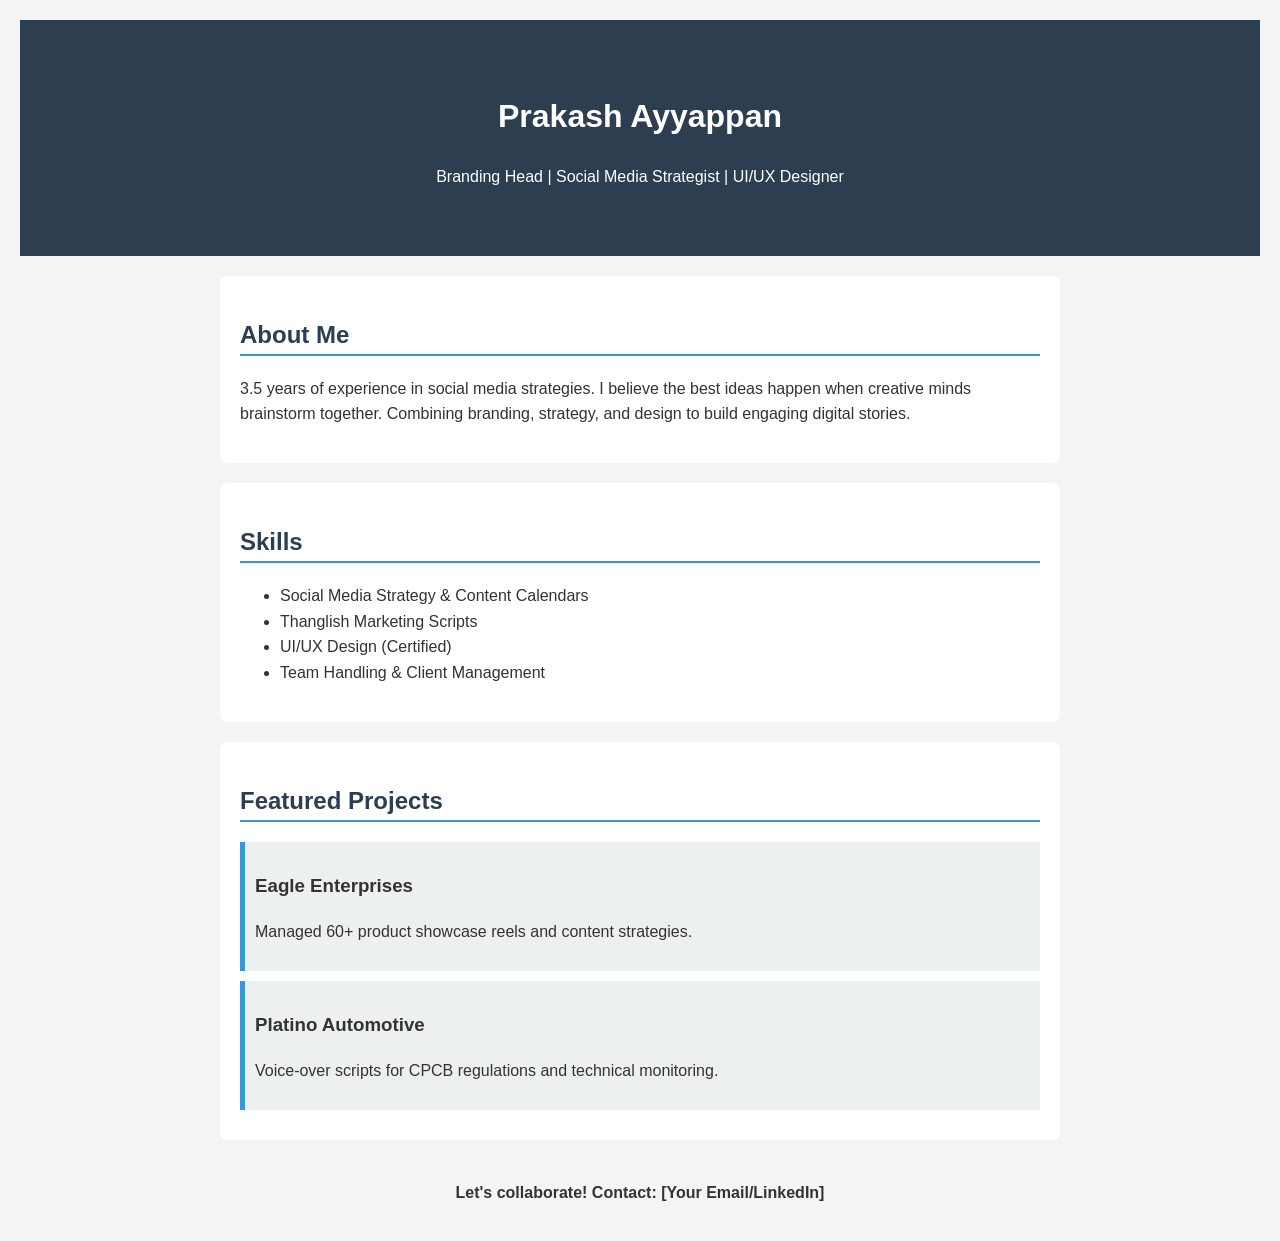
<file: index.html>
<!DOCTYPE html>
<html lang="en">
<head>
    <meta charset="UTF-8">
    <meta name="viewport" content="width=device-width, initial-scale=1.0">
    <title>Prakash Ayyappan | Portfolio</title>
    <link rel="stylesheet" href="style.css">
</head>
<body>
    <header>
        <h1>Prakash Ayyappan</h1>
        <p>Branding Head | Social Media Strategist | UI/UX Designer</p>
    </header>

    <section id="about">
        <h2>About Me</h2>
        <p>3.5 years of experience in social media strategies. I believe the best ideas happen when creative minds brainstorm together. Combining branding, strategy, and design to build engaging digital stories.</p>
    </section>

    <section id="skills">
        <h2>Skills</h2>
        <ul>
            <li>Social Media Strategy & Content Calendars</li>
            <li>Thanglish Marketing Scripts</li>
            <li>UI/UX Design (Certified)</li>
            <li>Team Handling & Client Management</li>
        </ul>
    </section>

    <section id="projects">
        <h2>Featured Projects</h2>
        <div class="project-card">
            <h3>Eagle Enterprises</h3>
            <p>Managed 60+ product showcase reels and content strategies.</p>
        </div>
        <div class="project-card">
            <h3>Platino Automotive</h3>
            <p>Voice-over scripts for CPCB regulations and technical monitoring.</p>
        </div>
    </section>

    <footer>
        <p>Let's collaborate! Contact: [Your Email/LinkedIn]</p>
    </footer>
</body>
</html>
</file>
<file: style.css>
body { font-family: 'Arial', sans-serif; line-height: 1.6; margin: 0; padding: 20px; background: #f4f4f4; color: #333; }
header { text-align: center; padding: 50px 0; background: #2c3e50; color: #fff; }
section { max-width: 800px; margin: 20px auto; background: #fff; padding: 20px; border-radius: 8px; }
h2 { color: #2c3e50; border-bottom: 2px solid #3498db; }
.project-card { border-left: 5px solid #3498db; padding: 10px; margin: 10px 0; background: #ecf0f1; }
footer { text-align: center; margin-top: 40px; font-weight: bold; }
</file>
